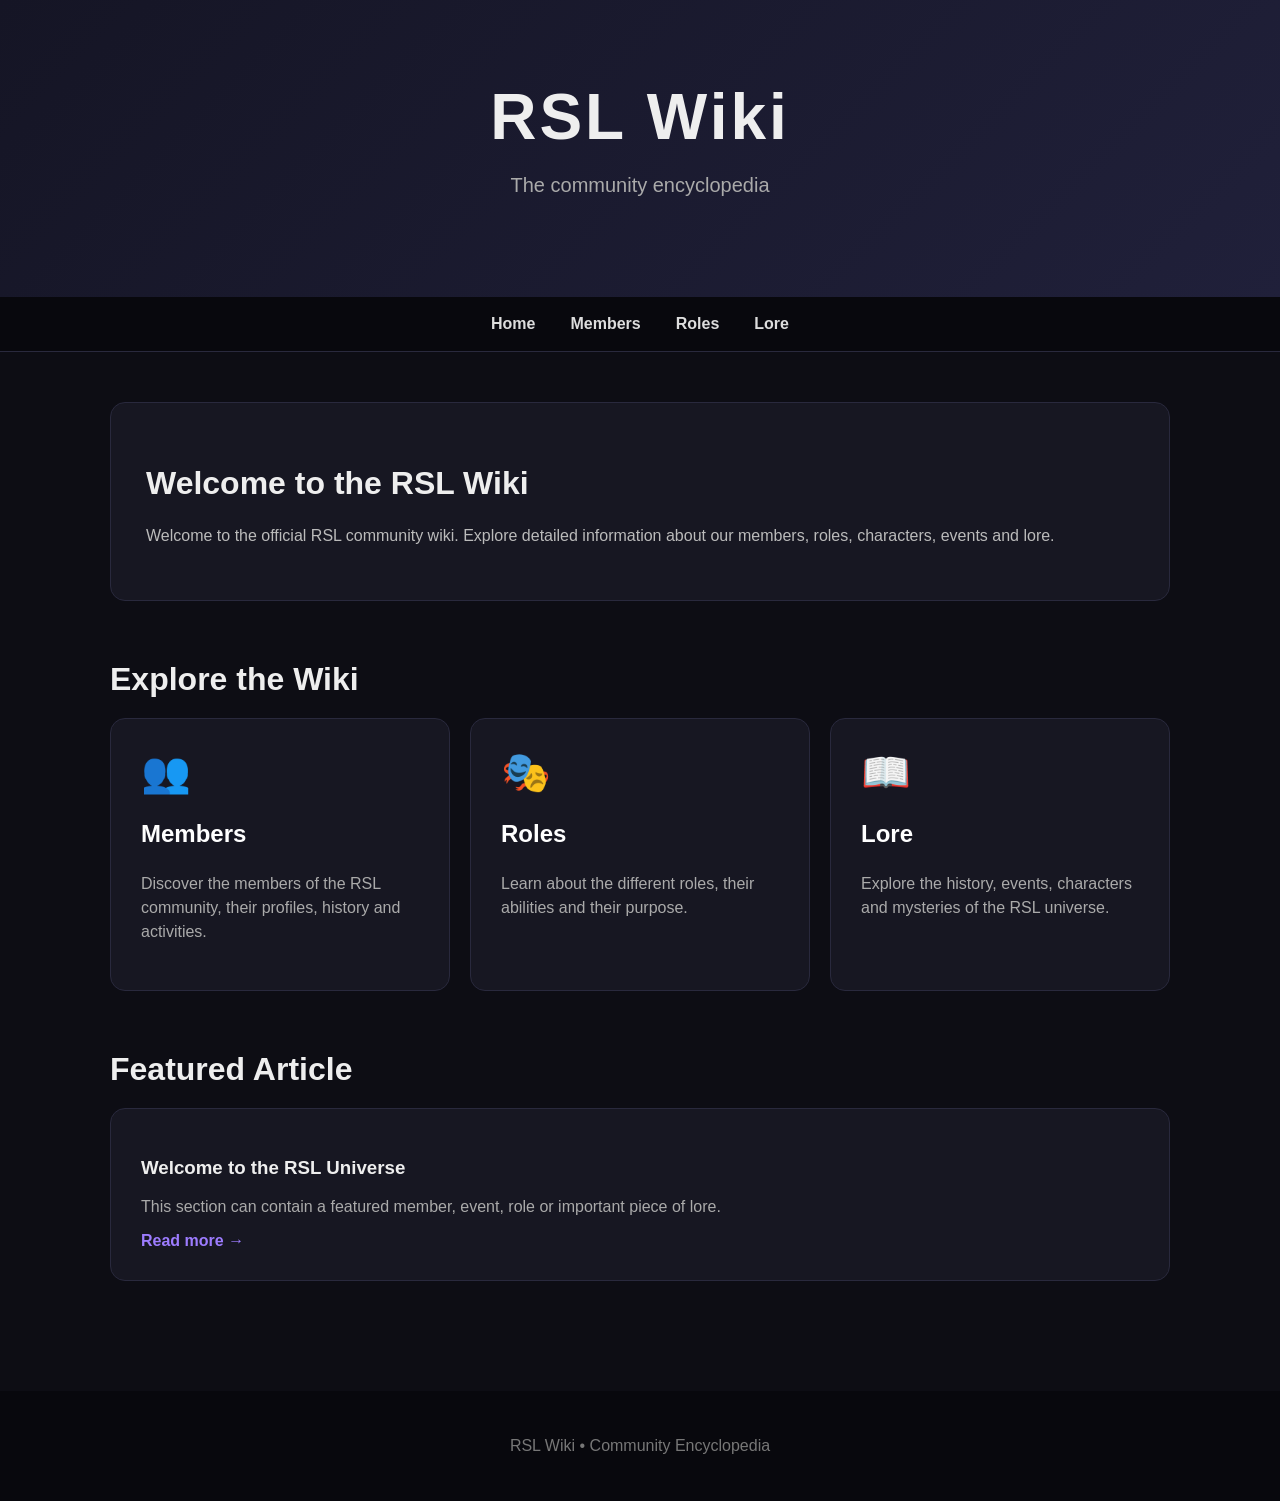
<file: RSL (site)/index.html>
<!DOCTYPE html>
<html lang="en">

<head>
    <meta charset="UTF-8">
    <meta name="viewport" content="width=device-width, initial-scale=1.0">

    <title>RSL Wiki TEST</title>

    <link rel="stylesheet" href="style.css">
</head>

<body>

    <header class="hero">
        <h1>RSL Wiki</h1>
        <p>The community encyclopedia</p>
    </header>

    <nav>
        <a href="index.html">Home</a>
        <a href="members.html">Members</a>
        <a href="#">Roles</a>
        <a href="#">Lore</a>
    </nav>

    <main>

        <section class="welcome">
            <h2>Welcome to the RSL Wiki</h2>

            <p>
                Welcome to the official RSL community wiki.
                Explore detailed information about our members,
                roles, characters, events and lore.
            </p>
        </section>

        <section>
            <h2>Explore the Wiki</h2>

            <div class="categories">

                <a href="members.html" class="card">
                    <div class="card-icon">👥</div>
                    <h3>Members</h3>
                    <p>
                        Discover the members of the RSL community,
                        their profiles, history and activities.
                    </p>
                </a>

                <a href="#" class="card">
                    <div class="card-icon">🎭</div>
                    <h3>Roles</h3>
                    <p>
                        Learn about the different roles,
                        their abilities and their purpose.
                    </p>
                </a>

                <a href="#" class="card">
                    <div class="card-icon">📖</div>
                    <h3>Lore</h3>
                    <p>
                        Explore the history, events,
                        characters and mysteries of the RSL universe.
                    </p>
                </a>

            </div>
        </section>

        <section class="featured">
            <h2>Featured Article</h2>

            <div class="article">
                <h3>Welcome to the RSL Universe</h3>

                <p>
                    This section can contain a featured member,
                    event, role or important piece of lore.
                </p>

                <a href="#">Read more →</a>
            </div>
        </section>

    </main>

    <footer>
        <p>RSL Wiki • Community Encyclopedia</p>
    </footer>

</body>

</html>
</file>
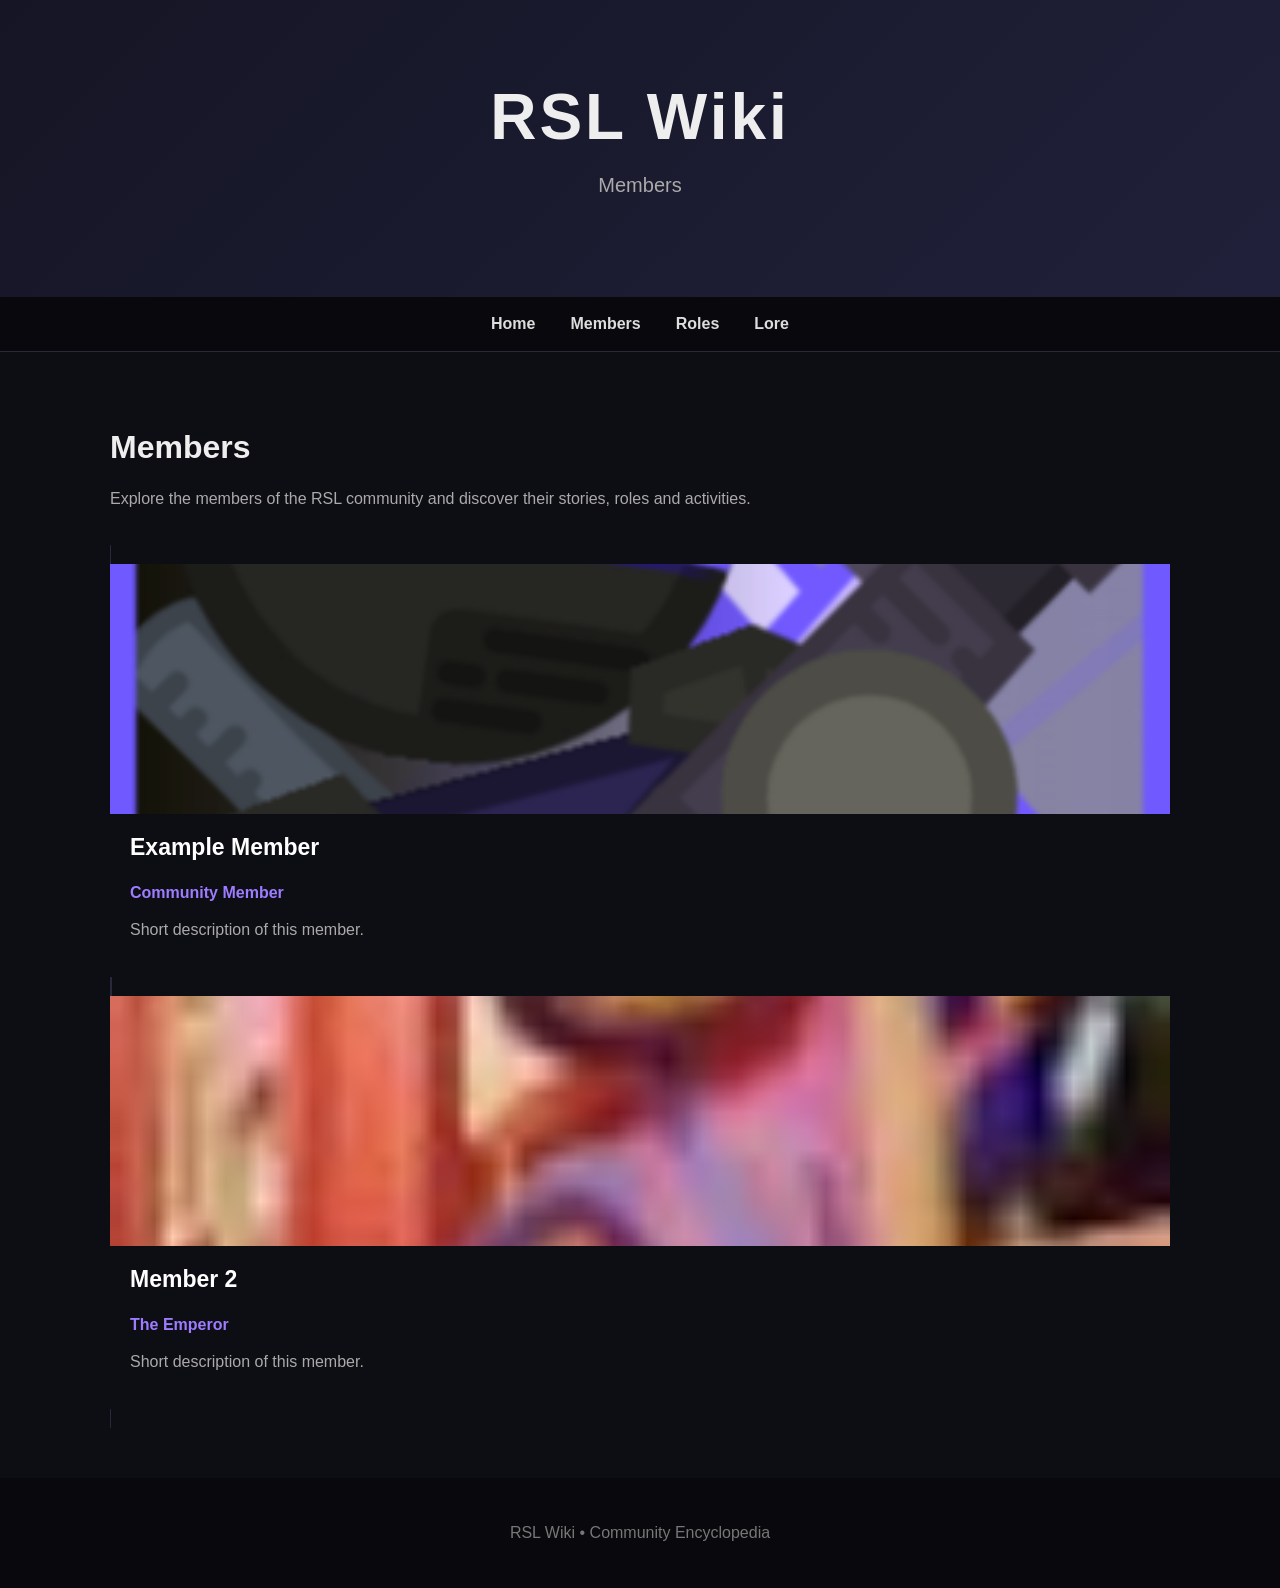
<file: RSL (site)/members.html>
<!DOCTYPE html>
<html lang="en">

<head>
    <meta charset="UTF-8">
    <meta name="viewport" content="width=device-width, initial-scale=1.0">

    <title>Members — RSL Wiki</title>

    <link rel="stylesheet" href="style.css">
</head>

<body>

    <header class="hero">
        <h1>RSL Wiki</h1>
        <p>Members</p>
    </header>

    <nav>
        <a href="index.html">Home</a>
        <a href="members.html">Members</a>
        <a href="#">Roles</a>
        <a href="#">Lore</a>
    </nav>

    <main>

        <div class="page-title">
            <h2>Members</h2>

            <p>
                Explore the members of the RSL community
                and discover their stories, roles and activities.
            </p>
        </div>

<a href="members/example.html" class="member-card" data-name="Example Member">

                <div class="member-image">
                    <img
                        src="images/example.jpg"
                        alt="Example member">
                </div>

                <div class="member-info">
                    <h3>Example Member</h3>

                    <span class="member-role">
                        Community Member
                    </span>

                    <p>
                        Short description of this member.
                    </p>
                </div>

            </a>
<a href="members/member2.html" class="member-card" data-name="Member 2">

    <div class="member-image">
        <img src="images/member2.jpg" alt="Member 2">
    </div>

    <div class="member-info">
        <h3>Member 2</h3>

        <span class="member-role">
            The Emperor
        </span>

        <p>
            Short description of this member.
        </p>
    </div>

</a>
        </section>

    </main>

    <footer>
        <p>RSL Wiki • Community Encyclopedia</p>
    </footer>

</body>

</html>
</file>
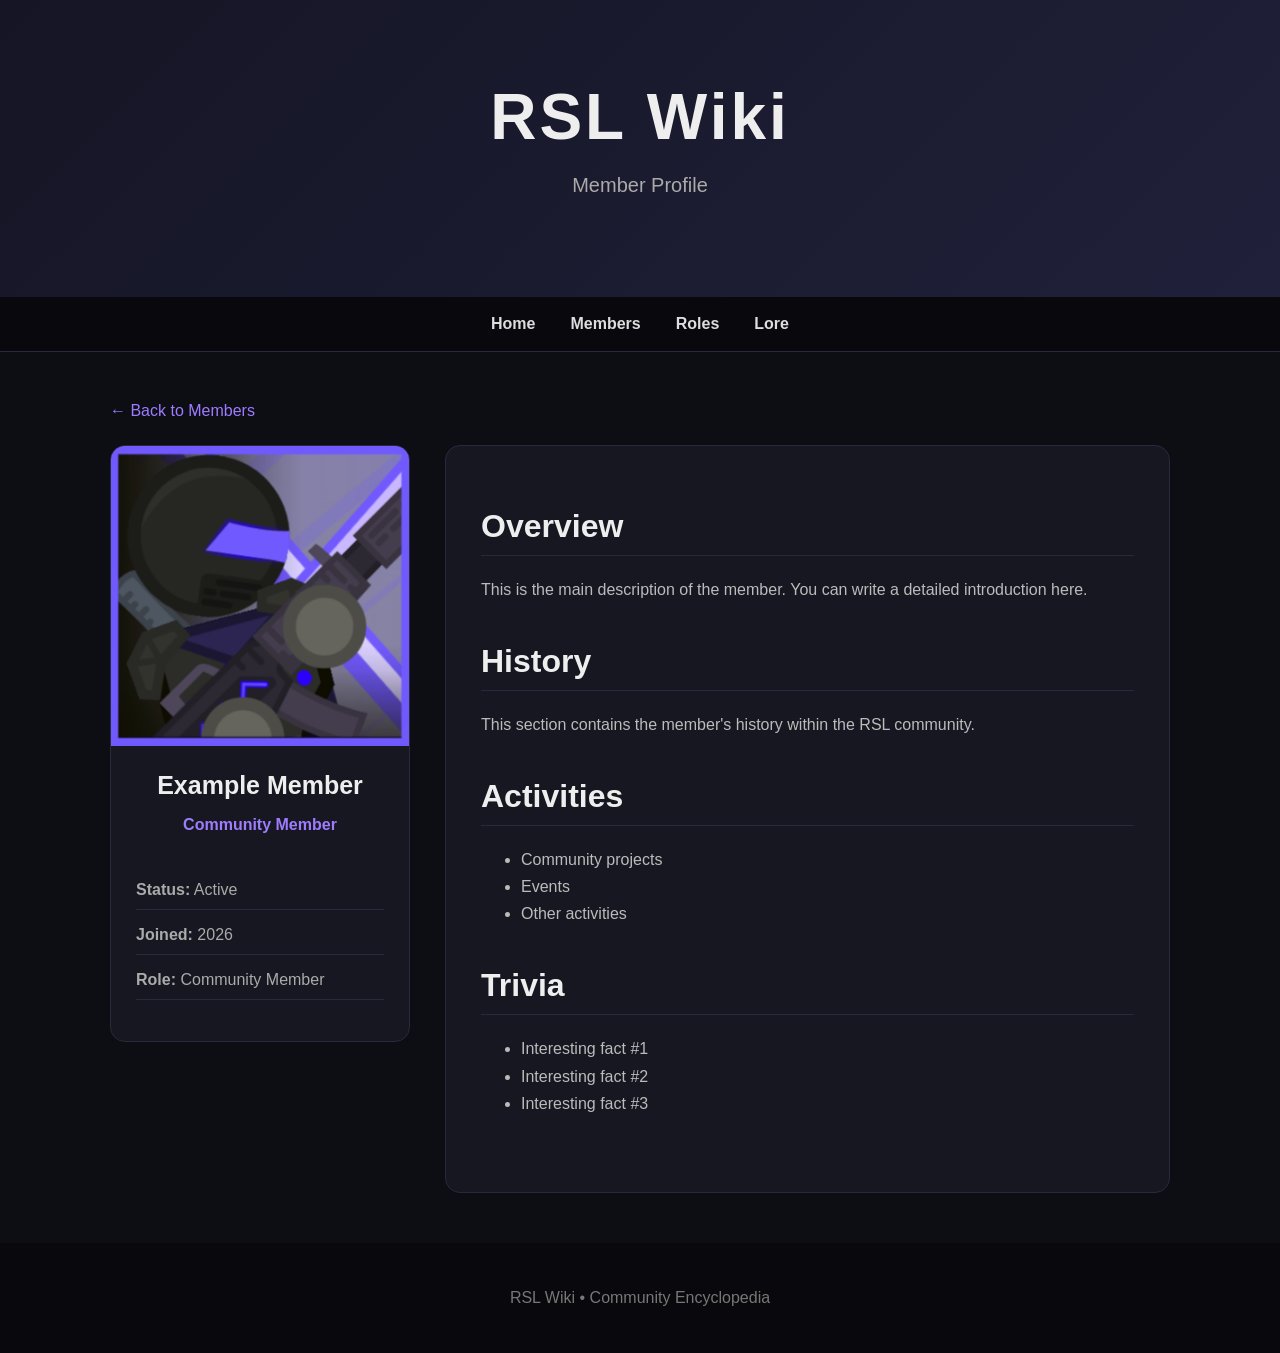
<file: RSL (site)/members/example.html>
<!DOCTYPE html>
<html lang="en">

<head>
    <meta charset="UTF-8">
    <meta name="viewport" content="width=device-width, initial-scale=1.0">

    <title>Example Member — RSL Wiki</title>

    <link rel="stylesheet" href="../style.css">
</head>

<body>

    <header class="hero">
        <h1>RSL Wiki</h1>
        <p>Member Profile</p>
    </header>

    <nav>
        <a href="../index.html">Home</a>
        <a href="../members.html">Members</a>
        <a href="#">Roles</a>
        <a href="#">Lore</a>
    </nav>

    <main>

        <a href="../members.html" class="back-link">
            ← Back to Members
        </a>

        <article class="profile">

            <aside class="profile-sidebar">

                <img
                    src="../images/example.jpg"
                    alt="Example Member">

                <h2>Example Member</h2>

                <p class="member-role">
                    Community Member
                </p>

                <div class="profile-details">

                    <p>
                        <strong>Status:</strong>
                        Active
                    </p>

                    <p>
                        <strong>Joined:</strong>
                        2026
                    </p>

                    <p>
                        <strong>Role:</strong>
                        Community Member
                    </p>

                </div>

            </aside>


            <div class="profile-content">

                <section>

                    <h2>Overview</h2>

                    <p>
                        This is the main description of the member.
                        You can write a detailed introduction here.
                    </p>

                </section>


                <section>

                    <h2>History</h2>

                    <p>
                        This section contains the member's history
                        within the RSL community.
                    </p>

                </section>


                <section>

                    <h2>Activities</h2>

                    <ul>
                        <li>Community projects</li>
                        <li>Events</li>
                        <li>Other activities</li>
                    </ul>

                </section>


                <section>

                    <h2>Trivia</h2>

                    <ul>
                        <li>Interesting fact #1</li>
                        <li>Interesting fact #2</li>
                        <li>Interesting fact #3</li>
                    </ul>

                </section>

            </div>

        </article>

    </main>

    <footer>
        <p>RSL Wiki • Community Encyclopedia</p>
    </footer>

</body>

</html>
</file>
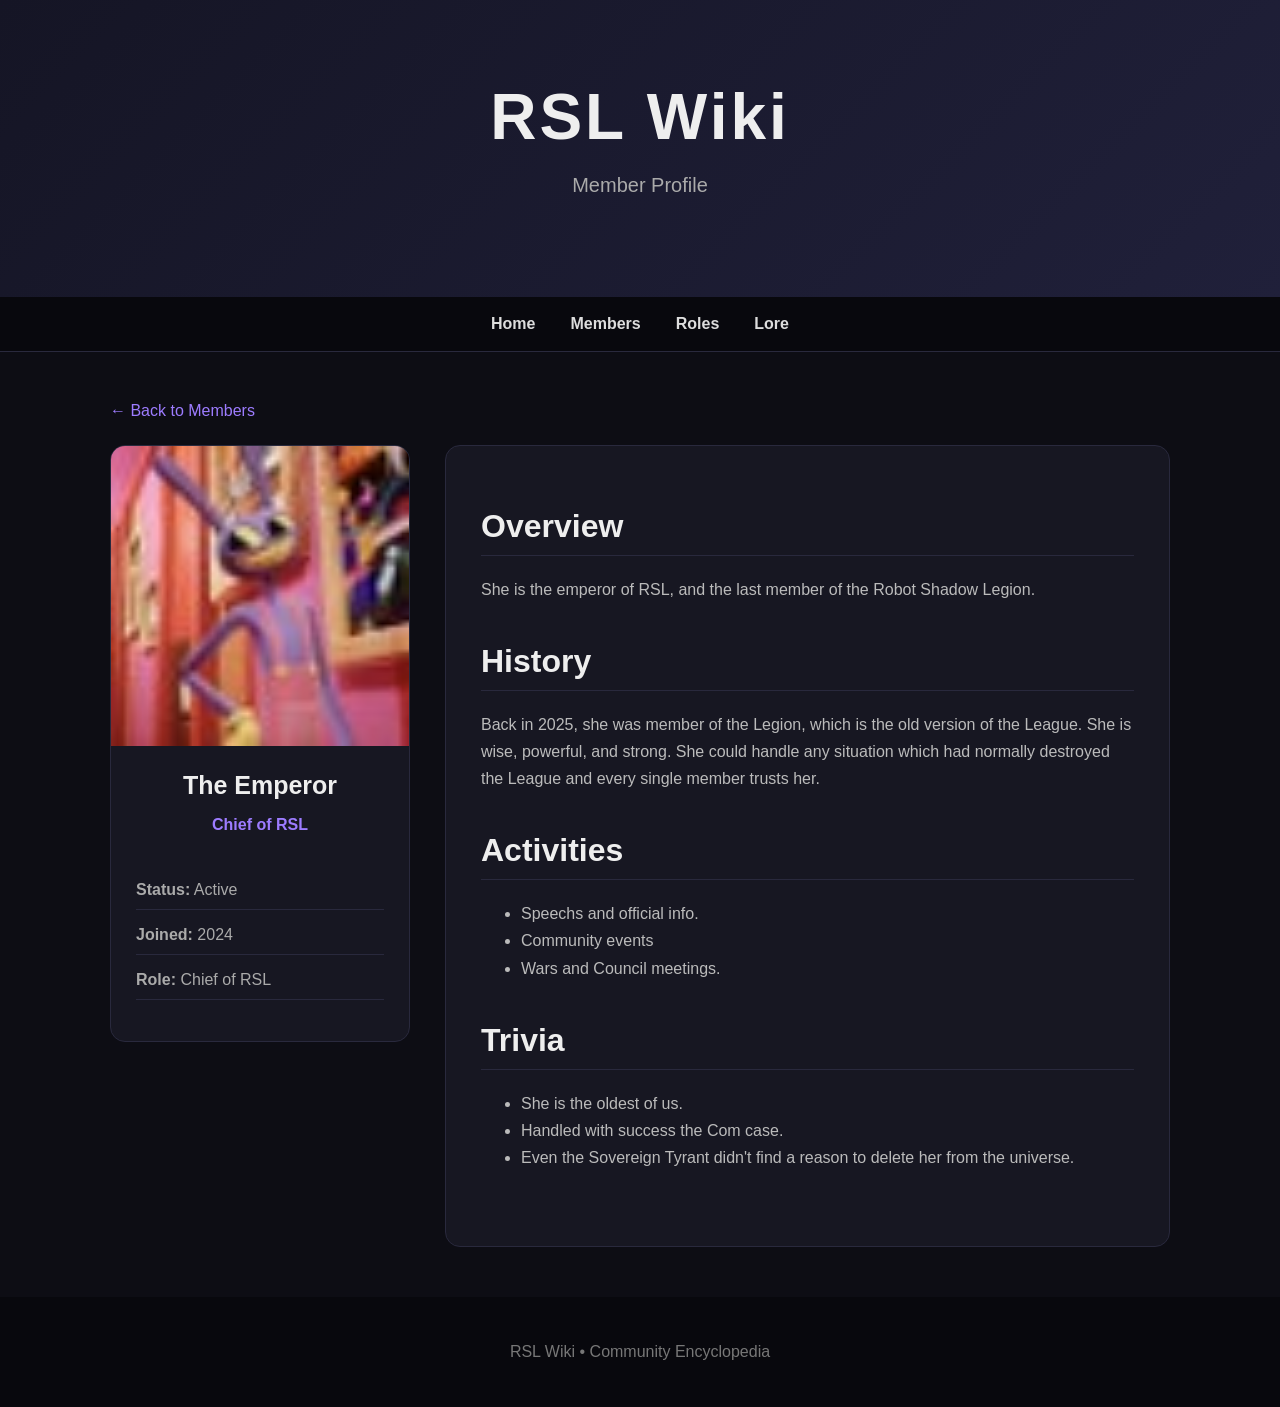
<file: RSL (site)/members/member2.html>
<!DOCTYPE html>
<html lang="en">

<head>
    <meta charset="UTF-8">
    <meta name="viewport" content="width=device-width, initial-scale=1.0">

    <title>The Emperor — RSL Wiki</title>

    <link rel="stylesheet" href="../style.css">
</head>

<body>

    <header class="hero">
        <h1>RSL Wiki</h1>
        <p>Member Profile</p>
    </header>


    <nav>
        <a href="../index.html">Home</a>
        <a href="../members.html">Members</a>
        <a href="#">Roles</a>
        <a href="#">Lore</a>
    </nav>


    <main>

        <a href="../members.html" class="back-link">
            ← Back to Members
        </a>


        <article class="profile">

            <!-- MEMBER INFORMATION -->

            <aside class="profile-sidebar">

                <img
                    src="../images/member2.jpg"
                    alt="Member 2">

                <h2>The Emperor</h2>

                <p class="member-role">
                    Chief of RSL
                </p>


                <div class="profile-details">

                    <p>
                        <strong>Status:</strong>
                        Active
                    </p>

                    <p>
                        <strong>Joined:</strong>
                        2024
                    </p>

                    <p>
                        <strong>Role:</strong>
                        Chief of RSL
                    </p>

                </div>

            </aside>


            <!-- MEMBER ARTICLE -->

            <div class="profile-content">

                <section>

                    <h2>Overview</h2>

                    <p>
                        She is the emperor of RSL, and the last member of the Robot Shadow Legion.
                    </p>

                </section>


                <section>

                    <h2>History</h2>

                    <p>
                        Back in 2025, she was member of the Legion, which is the old version of the League. She is wise, powerful, and strong. She could handle any situation which had normally destroyed the League and every single member trusts her.
                    </p>

                </section>


                <section>

                    <h2>Activities</h2>

                    <ul>

                        <li>
                            Speechs and official info.
                        </li>

                        <li>
                            Community events
                        </li>

                        <li>
                            Wars and Council meetings.
                        </li>

                    </ul>

                </section>


                <section>

                    <h2>Trivia</h2>

                    <ul>

                        <li>
                            She is the oldest of us.
                        </li>

                        <li>
                            Handled with success the Com case.
                        </li>

                        <li>
                            Even the Sovereign Tyrant didn't find a reason to delete her from the universe.
                        </li>

                    </ul>

                </section>

            </div>

        </article>

    </main>


    <footer>
        <p>RSL Wiki • Community Encyclopedia</p>
    </footer>

</body>

</html>
</file>
<file: RSL (site)/style.css>
* {
    box-sizing: border-box;
}

body {
    margin: 0;
    background: #0d0d14;
    color: #eeeeee;
    font-family: Arial, sans-serif;
}

/* HERO */

.hero {
    text-align: center;
    padding: 80px 20px;
    background: linear-gradient(135deg, #151525, #20203a);
}

.hero h1 {
    margin: 0;
    font-size: 64px;
    letter-spacing: 3px;
}

.hero p {
    color: #aaa;
    font-size: 20px;
}

/* NAVIGATION */

nav {
    display: flex;
    justify-content: center;
    gap: 35px;
    padding: 18px;
    background: #08080d;
    border-bottom: 1px solid #29293d;
}

nav a {
    color: #ddd;
    text-decoration: none;
    font-weight: bold;
}

nav a:hover {
    color: #9d7cff;
}

/* MAIN */

main {
    max-width: 1100px;
    margin: auto;
    padding: 50px 20px;
}

section {
    margin-bottom: 60px;
}

h2 {
    font-size: 32px;
    margin-bottom: 20px;
}

/* WELCOME */

.welcome {
    background: #171722;
    padding: 35px;
    border-radius: 15px;
    border: 1px solid #29293d;
}

.welcome p {
    color: #bbb;
    line-height: 1.7;
}

/* CATEGORY CARDS */

.categories {
    display: grid;
    grid-template-columns: repeat(3, 1fr);
    gap: 20px;
}

.card {
    display: block;
    padding: 30px;
    background: #171722;
    border: 1px solid #29293d;
    border-radius: 15px;
    color: white;
    text-decoration: none;
    transition: 0.2s;
}

.card:hover {
    transform: translateY(-6px);
    border-color: #8064ff;
    background: #1d1d2c;
}

.card-icon {
    font-size: 40px;
}

.card h3 {
    font-size: 24px;
}

.card p {
    color: #aaa;
    line-height: 1.5;
}

/* FEATURED ARTICLE */

.article {
    padding: 30px;
    background: #171722;
    border-radius: 15px;
    border: 1px solid #29293d;
}

.article p {
    color: #aaa;
}

.article a {
    color: #9d7cff;
    text-decoration: none;
    font-weight: bold;
}

/* FOOTER */

footer {
    text-align: center;
    padding: 30px;
    background: #08080d;
    color: #777;
}

/* MOBILE */

@media (max-width: 700px) {

    .hero h1 {
        font-size: 45px;
    }

    nav {
        gap: 15px;
        flex-wrap: wrap;
    }

    .categories {
        grid-template-columns: 1fr;
    }
}
/* PAGE TITLE */

.page-title {
    margin-bottom: 35px;
}

.page-title p {
    color: #aaa;
    line-height: 1.6;
}


/* MEMBER GRID */

.member-grid {
    display: grid;
    grid-template-columns: repeat(3, 1fr);
    gap: 25px;
}

.member-card {
    overflow: hidden;
    background: #171722;
    border: 1px solid #29293d;
    border-radius: 15px;
    color: white;
    text-decoration: none;
    transition: 0.2s;
}

.member-card:hover {
    transform: translateY(-5px);
    border-color: #8064ff;
}

.member-image {
    width: 100%;
    height: 250px;
    background: #10101a;
}

.member-image img {
    width: 100%;
    height: 100%;
    object-fit: cover;
}

.member-info {
    padding: 20px;
}

.member-info h3 {
    margin-top: 0;
    font-size: 23px;
}

.member-role {
    color: #9d7cff;
    font-weight: bold;
}

.member-info p {
    color: #aaa;
    line-height: 1.5;
}


/* BACK BUTTON */

.back-link {
    display: inline-block;
    margin-bottom: 25px;
    color: #9d7cff;
    text-decoration: none;
}


/* MEMBER PROFILE */

.profile {
    display: grid;
    grid-template-columns: 300px 1fr;
    gap: 35px;
    align-items: start;
}


/* SIDEBAR */

.profile-sidebar {
    background: #171722;
    border: 1px solid #29293d;
    border-radius: 15px;
    overflow: hidden;
    text-align: center;
}

.profile-sidebar > img {
    width: 100%;
    height: 300px;
    object-fit: cover;
}

.profile-sidebar h2 {
    font-size: 25px;
    padding: 0 15px;
    margin-bottom: 5px;
}

.profile-details {
    text-align: left;
    padding: 15px 25px 25px;
}

.profile-details p {
    color: #aaa;
    border-bottom: 1px solid #29293d;
    padding-bottom: 10px;
}


/* PROFILE CONTENT */

.profile-content {
    background: #171722;
    border: 1px solid #29293d;
    border-radius: 15px;
    padding: 35px;
}

.profile-content section {
    margin-bottom: 40px;
}

.profile-content h2 {
    border-bottom: 1px solid #29293d;
    padding-bottom: 10px;
}

.profile-content p,
.profile-content li {
    color: #bbb;
    line-height: 1.7;
}


/* MOBILE */

@media (max-width: 800px) {

    .member-grid {
        grid-template-columns: 1fr;
    }

    .profile {
        grid-template-columns: 1fr;
    }

    .profile-sidebar {
        max-width: 400px;
        margin: auto;
    }
}
/* SEARCH */

.search-container {
    margin-bottom: 35px;
}

#memberSearch {
    width: 100%;
    padding: 16px 20px;
    box-sizing: border-box;

    background: #171722;
    border: 1px solid #29293d;
    border-radius: 12px;

    color: white;
    font-size: 17px;
    outline: none;
}

#memberSearch:focus {
    border-color: #8064ff;
}

#memberSearch::placeholder {
    color: #777;
}
</file>
